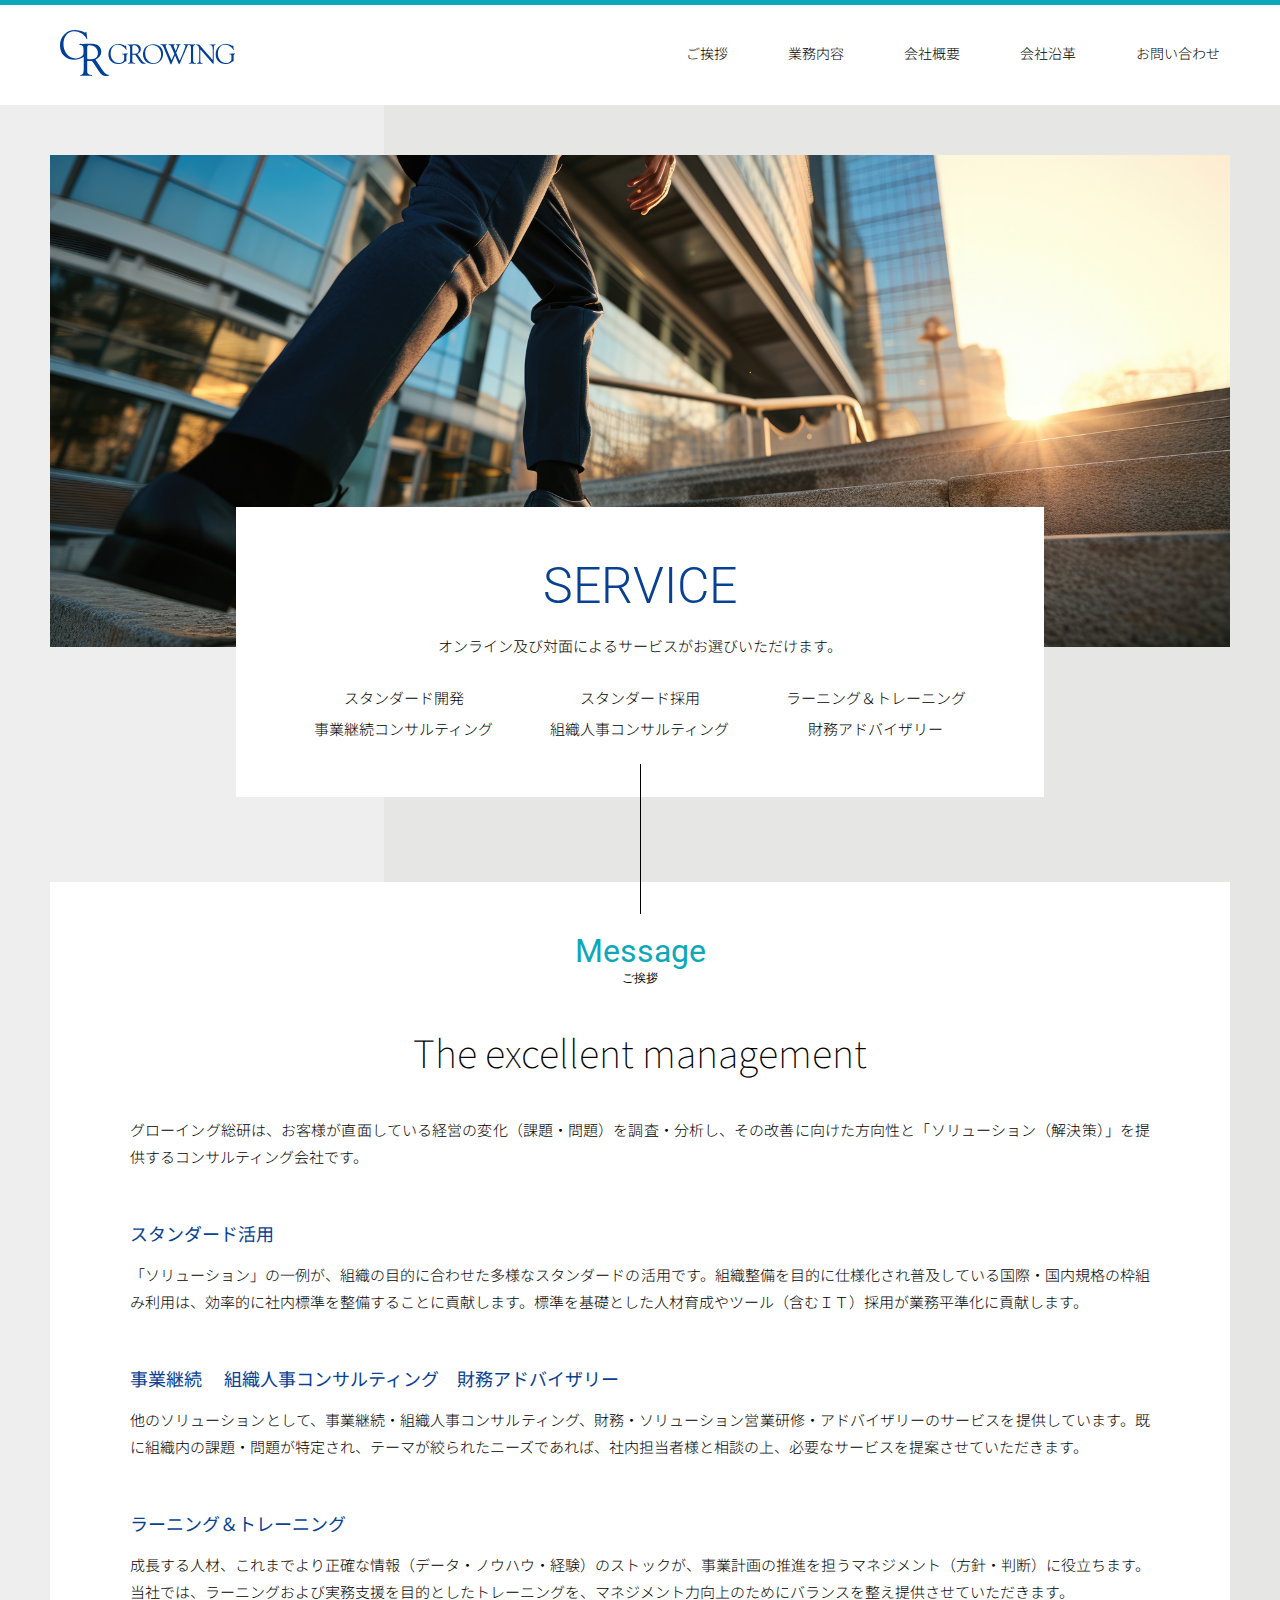
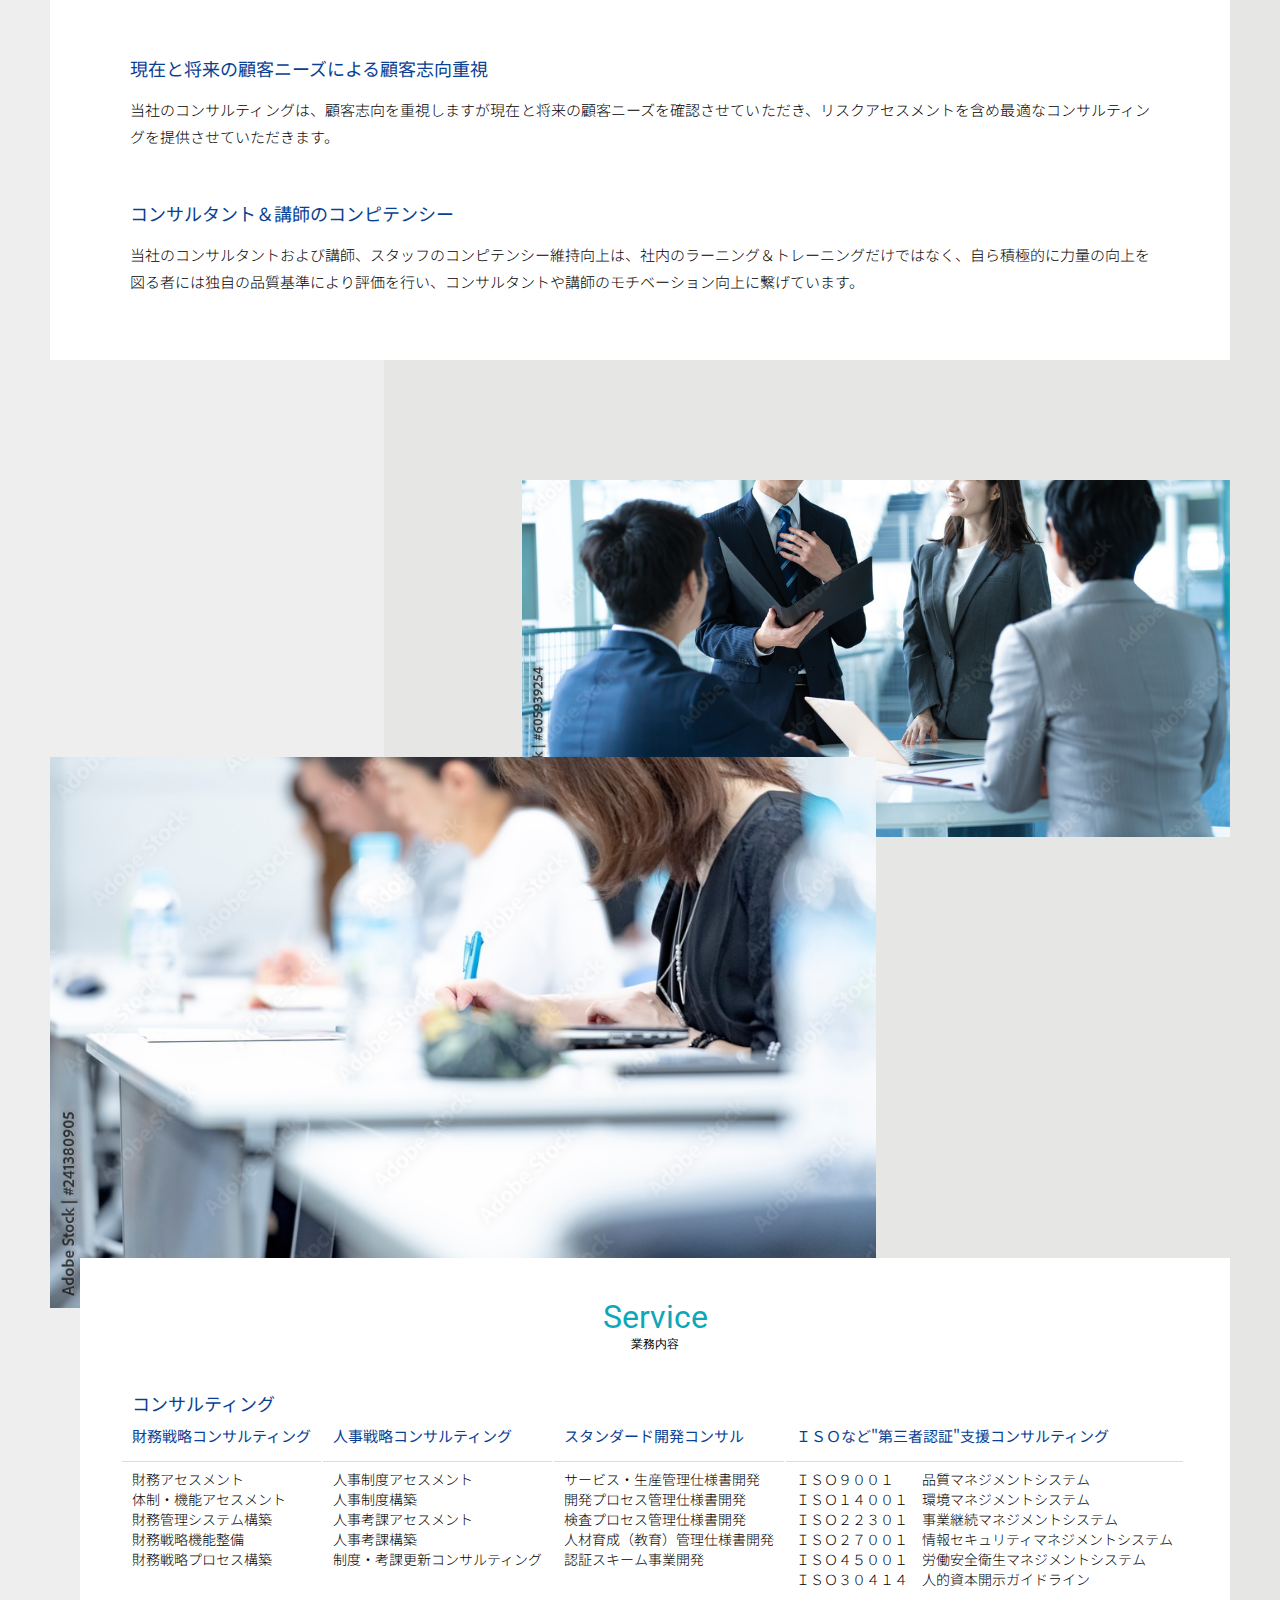
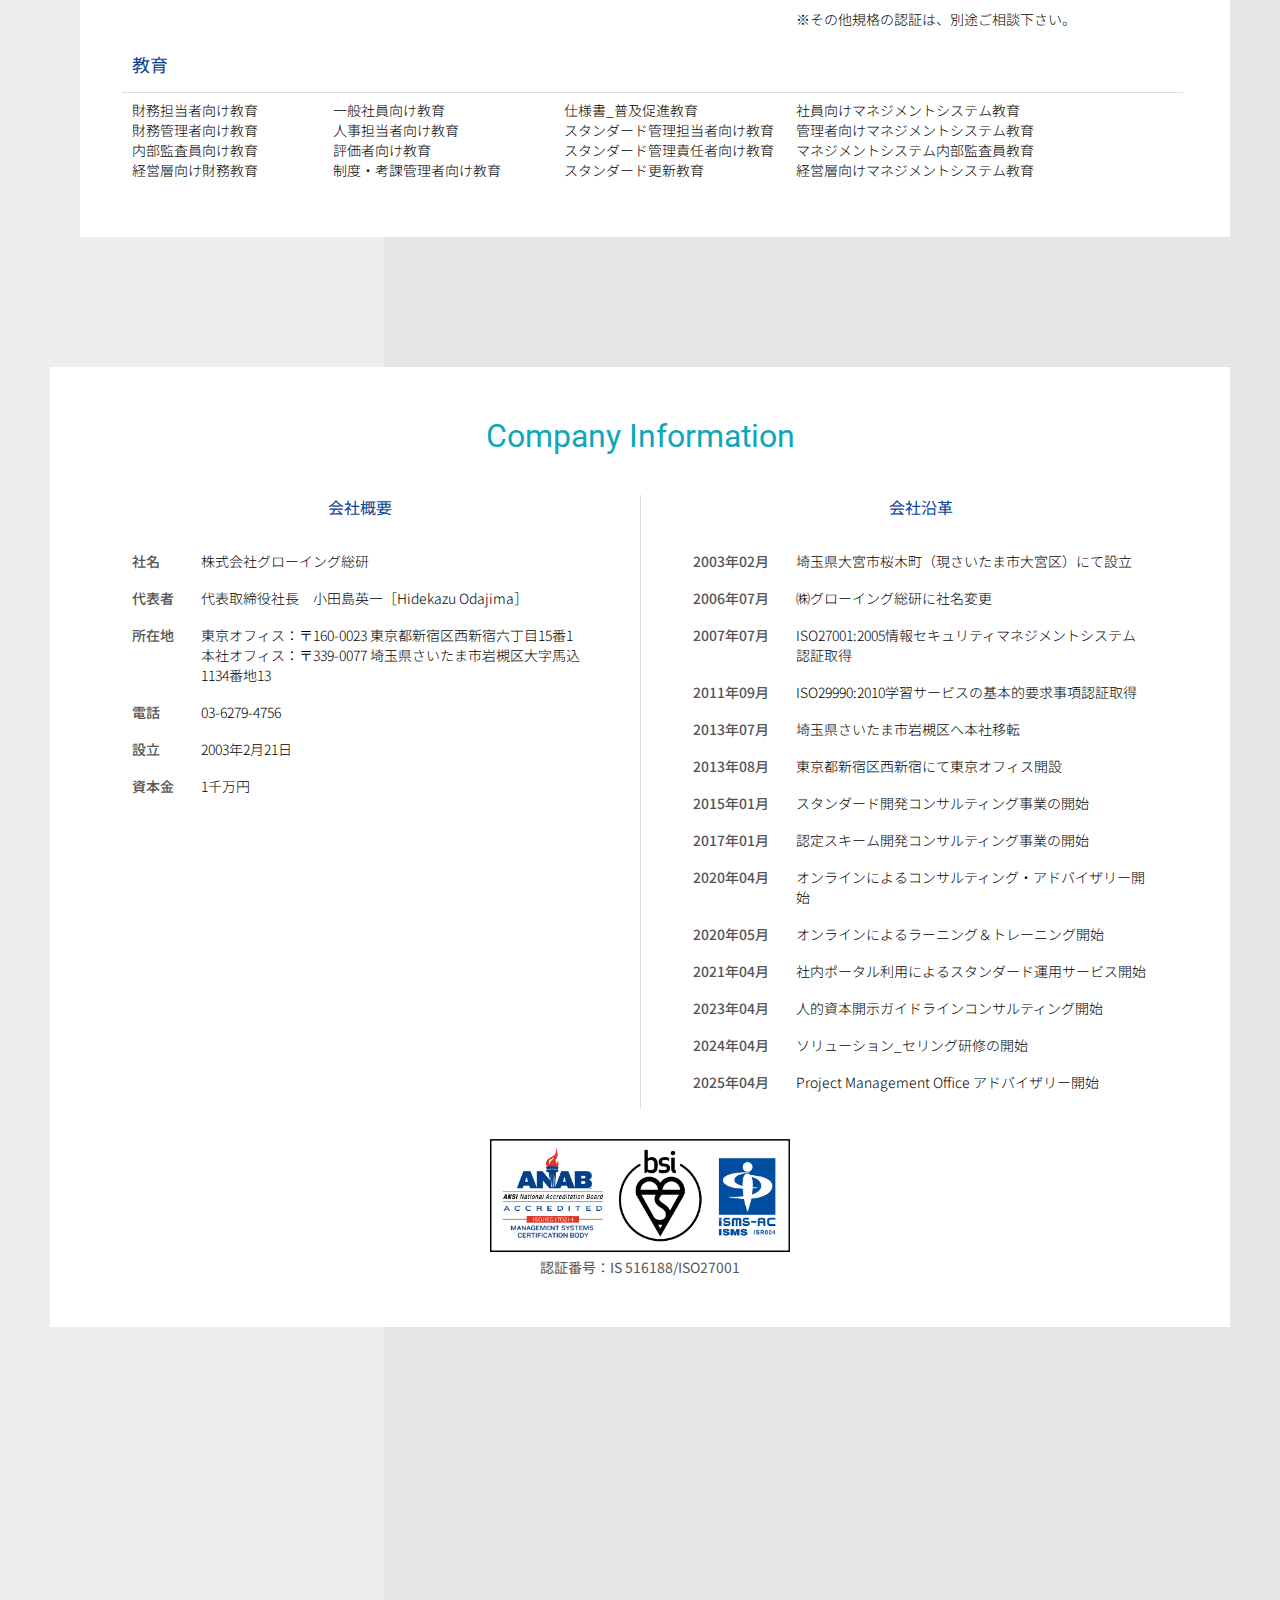
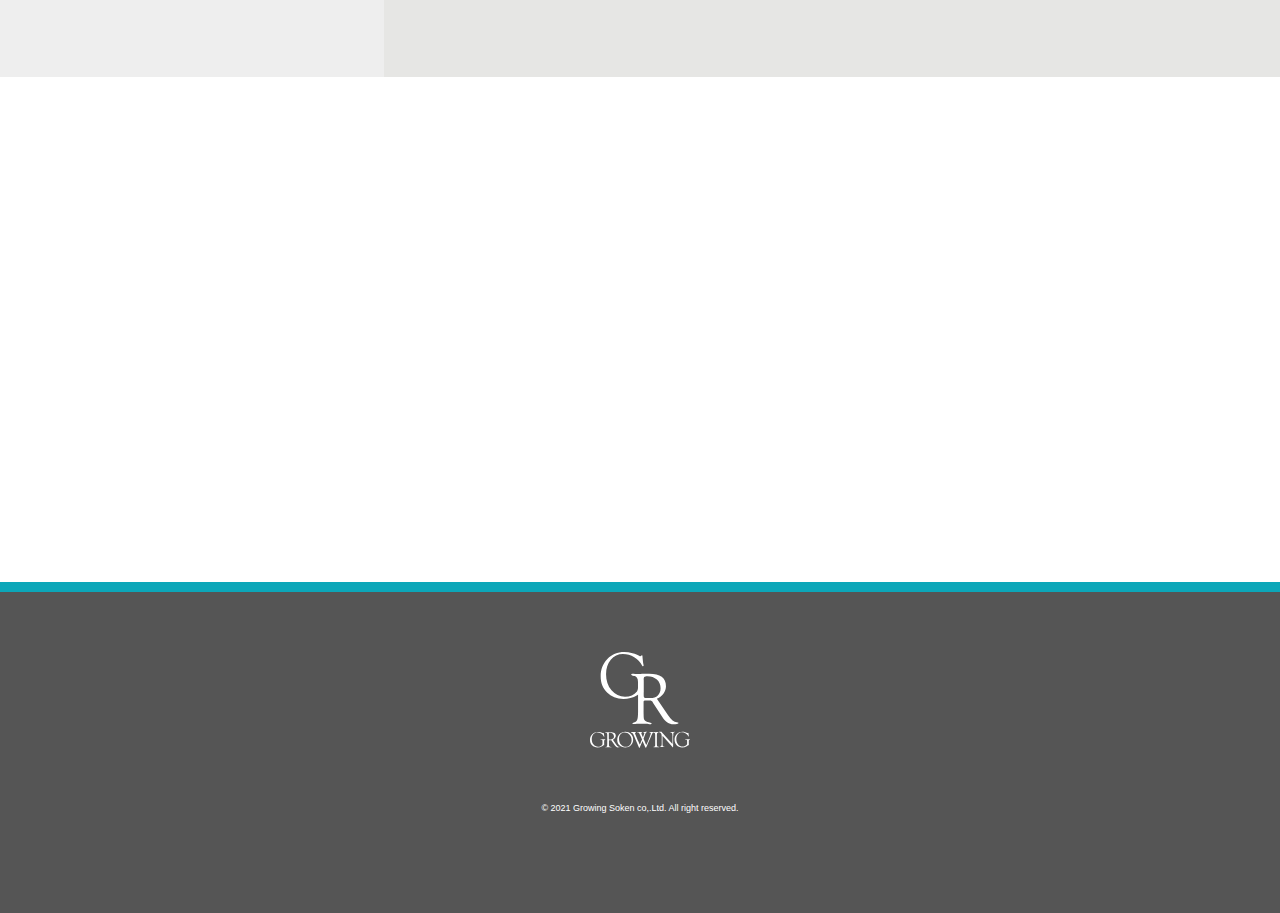
<file: index.html>
<!DOCTYPE html>
<html lang="ja">
<head>
<meta charset="UTF-8">
<meta name="description" content="グローイング総研は、お客様が直面している経営の変化（課題・問題）を調査・分析し、その改善に向けた方向性と「ソリューション（解決策）」を提供するコンサルティング会社です。">
<meta name="keywords" content="グローイング総研,コンサルタント,コンサルティング,ISO,マネジメントシステム">
<meta name="viewport" content="width=device-width, initial-scale=1, minimum-scale=1, maximum-scale=5">
<meta name="msapplication-TileImage" content="./msapplication-TileImage.png">
<meta name="msapplication-TileColor" content="#000">
<title>グローイング総研</title>
<link rel="stylesheet" type="text/css" media="screen" href="./css/screen.css">
<link rel="stylesheet" type="text/css" media="screen and (max-width:660px)" href="./css/screen_sp.css">
<link rel="stylesheet" type="text/css" media="screen and (min-width:661px) and (max-width:1023px)" href="./css/screen_tb.css">
<link rel="stylesheet" type="text/css" media="screen and (min-width:1024px)" href="./css/screen_pc.css">
<link rel="stylesheet" type="text/css" media="print" href="./css/print.css">
<link rel="apple-touch-icon" href="./apple-touch-icon.png">
<link rel="icon" type="image/png" href="./favicon-.png" sizes="16x16">
<link rel="icon" type="image/png" href="./favicon.png" sizes="32x32">
<script type="text/javascript" src="./lib/jquery/jquery-3.6.0.min.js"></script>
<script type="text/javascript" src="./lib/jquery/jquery-migrate-1.4.1.min.js"></script>
</head>
<body>
<header>
	<h1><a href="#"><img src="./img/interface/logo.svg" alt="Growing Soken"></a></h1>
	<nav>
		<ul>
			<li><a href="#message_area">ご挨拶</a></li>
			<li><a href="#business_area">業務内容</a></li>
			<li><a href="#company_area">会社概要</a></li>
			<li><a href="#company_area">会社沿革</a></li>
			<li><a href="./contact/index.html">お問い合わせ</a></li>
		</ul>
	</nav>
	<span id="nav_btn"></span>
</header>
<article id="all_contents">
	<div id="key_area">
		<picture>
			<source srcset="./img/key_bg.jpg" media="(max-width:660px)">
			<img src="./img/key_bg.jpg" alt="Service">
		</picture>
		<div id="key_copy">
			<h2>SERVICE</h2>
			<p>
				オンライン及び対面によるサービスがお選びいただけます。
			</p>
			<ul>
				<li>スタンダード開発</li>
				<li>スタンダード採用</li>
				<li>ラーニング＆トレーニング</li>
				<li>事業継続コンサルティング</li>
				<li>組織人事コンサルティング</li>
				<li>財務アドバイザリー</li>
			</ul>
		</div>
	</div>
	<section id="message_area">
		<div>
			<h2 class="title02">Message<span>ご挨拶</span></h2>
			<p class="catchcopy">
				The excellent management
			</p>
			<p>
				グローイング総研は、お客様が直面している経営の変化（課題・問題）を調査・分析し、その改善に向けた方向性と「ソリューション（解決策）」を提供するコンサルティング会社です。
			</p>
			<h3 class="title03">スタンダード活用</h3>
			<p>
				「ソリューション」の一例が、組織の目的に合わせた多様なスタンダードの活用です。組織整備を目的に仕様化され普及している国際・国内規格の枠組み利用は、効率的に社内標準を整備することに貢献します。標準を基礎とした人材育成やツール（含むＩＴ）採用が業務平準化に貢献します。
			</p>
			<h3 class="title03">事業継続　 組織人事コンサルティング　財務アドバイザリー</h3>
			<p>
				他のソリューションとして、事業継続・組織人事コンサルティング、財務・ソリューション営業研修・アドバイザリーのサービスを提供しています。既に組織内の課題・問題が特定され、テーマが絞られたニーズであれば、社内担当者様と相談の上、必要なサービスを提案させていただきます。
			</p>
			<h3 class="title03">ラーニング＆トレーニング</h3>
			<p>
				成長する人材、これまでより正確な情報（データ・ノウハウ・経験）のストックが、事業計画の推進を担うマネジメント（方針・判断）に役立ちます。当社では、ラーニングおよび実務支援を目的としたトレーニングを、マネジメント力向上のためにバランスを整え提供させていただきます。
			</p>
			<h3 class="title03">現在と将来の顧客ニーズによる顧客志向重視</h3>
			<p>
				当社のコンサルティングは、顧客志向を重視しますが現在と将来の顧客ニーズを確認させていただき、リスクアセスメントを含め最適なコンサルティングを提供させていただきます。
			</p>
			<h3 class="title03">コンサルタント＆講師のコンピテンシー</h3>
			<p>
				当社のコンサルタントおよび講師、スタッフのコンピテンシー維持向上は、社内のラーニング＆トレーニングだけではなく、自ら積極的に力量の向上を図る者には独自の品質基準により評価を行い、コンサルタントや講師のモチベーション向上に繋げています。
			</p>
		</div>
	</section>
	<section id="service_area">
		<img src="./img/service_pic01.jpg" alt="対面会議">
		<img src="./img/service_pic02.jpg" alt="教育">
		<div id="business_area">
			<h2 class="title02">Service<span>業務内容</span></h2>
			<table id="service_contents" class="pc">
				<tr>
					<th><span>コンサルティング</span><br>財務戦略コンサルティング</th>
					<th>人事戦略コンサルティング</th>
					<th>スタンダード開発コンサル</th>
					<th>ＩＳＯなど"第三者認証"支援コンサルティング</th>
				</tr>
				<tr>
					<td>
						財務アセスメント<br>
						体制・機能アセスメント<br>
						財務管理システム構築<br>
						財務戦略機能整備<br>
						財務戦略プロセス構築
					</td>
					<td>
						人事制度アセスメント<br>
						人事制度構築<br>
						人事考課アセスメント<br>
						人事考課構築<br>
						制度・考課更新コンサルティング
					</td>
					<td>
						サービス・生産管理仕様書開発<br>
						開発プロセス管理仕様書開発<br>
						検査プロセス管理仕様書開発<br>
						人材育成（教育）管理仕様書開発<br>
						認証スキーム事業開発
					</td>
					<td>
						ＩＳＯ９００１　　品質マネジメントシステム<br>
						ＩＳＯ１４００１　環境マネジメントシステム<br>
						ＩＳＯ２２３０１　事業継続マネジメントシステム<br>
						ＩＳＯ２７００１　情報セキュリティマネジメントシステム<br>
						ＩＳＯ４５００１　労働安全衛生マネジメントシステム<br>
						ＩＳＯ３０４１４　人的資本開示ガイドライン<br>
						<br>
						※その他規格の認証は、別途ご相談下さい。
					</td>
				</tr>
				<tr>
					<th colspan="4"><span>教育</span></th>
				</tr>
				<tr>
					<td>
						財務担当者向け教育<br>
						財務管理者向け教育<br>
						内部監査員向け教育<br>
						経営層向け財務教育
					</td>
					<td>
						一般社員向け教育<br>
						人事担当者向け教育<br>
						評価者向け教育<br>
						制度・考課管理者向け教育
					</td>
					<td>
						仕様書_普及促進教育<br>
						スタンダード管理担当者向け教育<br>
						スタンダード管理責任者向け教育<br>
						スタンダード更新教育
					</td>
					<td>
						社員向けマネジメントシステム教育<br>
						管理者向けマネジメントシステム教育<br>
						マネジメントシステム内部監査員教育<br>
						経営層向けマネジメントシステム教育
					</td>
				</tr>
			</table>
			<table id="service_contents" class="sp">
				<tr>
					<th><span>コンサルティング</span><br>財務戦略コンサルティング</th>
					<td>
						財務アセスメント<br>
						体制・機能アセスメント<br>
						財務管理システム構築<br>
						財務戦略機能整備<br>
						財務戦略プロセス構築
					</td>
				</tr>
				<tr>
					<th>人事戦略コンサルティング</th>
					<td>
						人事制度アセスメント<br>
						人事制度構築<br>
						人事考課アセスメント<br>
						人事考課構築<br>
						制度・考課更新コンサルティング
					</td>
				</tr>
				<tr>
					<th>スタンダード開発コンサル</th>
					<td>
						サービス・生産管理仕様書開発<br>
						開発プロセス管理仕様書開発<br>
						検査プロセス管理仕様書開発<br>
						人材育成（教育）管理仕様書開発<br>
						認証スキーム事業開発
					</td>
				</tr>
				<tr>
					<th>ＩＳＯなど"第三者認証"支援コンサルティング</th>
					<td>
						ＩＳＯ９００１　　品質マネジメントシステム<br>
						ＩＳＯ１４００１　環境マネジメントシステム<br>
						ＩＳＯ２２３０１　事業継続マネジメントシステム<br>
						ＩＳＯ２７００１　情報セキュリティマネジメントシステム<br>
						ＩＳＯ４５００１　労働安全衛生マネジメントシステム<br>
						ＩＳＯ３０４１４　人的資本開示ガイドライン<br>
						<br>
						※その他規格の認証は、別途ご相談下さい。
					</td>
				</tr>
				<tr>
					<th colspan="4"><span>教育</span></th>
					<td>
						財務担当者向け教育<br>
						財務管理者向け教育<br>
						内部監査員向け教育<br>
						経営層向け財務教育
					</td>
				</tr>
				<tr>
					<td>
						一般社員向け教育<br>
						人事担当者向け教育<br>
						評価者向け教育<br>
						制度・考課管理者向け教育
					</td>
				</tr>
				<tr>
					<td>
						仕様書_普及促進教育<br>
						スタンダード管理担当者向け教育<br>
						スタンダード管理責任者向け教育<br>
						スタンダード更新教育
					</td>
				</tr>
				<tr>
					<td>
						社員向けマネジメントシステム教育<br>
						管理者向けマネジメントシステム教育<br>
						マネジメントシステム内部監査員教育<br>
						経営層向けマネジメントシステム教育
					</td>
				</tr>
			</table>
		</div>
	</section>
	<section id="company_area">
		<div>
			<h2 class="title02">Company Information</h2>
			<section>
				<h3 class="title03">会社概要</h3>
				<table class="normal_table">
					<tr><th>社名</th><td>株式会社グローイング総研</td></tr>
					<tr><th>代表者</th><td>代表取締役社長　小田島英一［Hidekazu Odajima］</td></tr>
					<tr><th>所在地</th><td>東京オフィス：〒160-0023 東京都新宿区西新宿六丁目15番1<br>本社オフィス：〒339-0077 埼玉県さいたま市岩槻区大字馬込1134番地13</td></tr>
					<tr><th>電話</th><td>03-6279-4756</td></tr>
					<tr><th>設立</th><td>2003年2月21日</td></tr>
					<tr><th>資本金</th><td>1千万円</td></tr>
				</table>
			</section>
			<section>
				<h3 class="title03">会社沿革</h3>
				<table class="normal_table">
					<tr><th>2003年02月</th><td>埼玉県大宮市桜木町（現さいたま市大宮区）にて設立</td></tr>
					<tr><th>2006年07月</th><td>㈱グローイング総研に社名変更</td></tr>
					<tr><th>2007年07月</th><td>ISO27001:2005情報セキュリティマネジメントシステム認証取得</td></tr>
					<tr><th>2011年09月</th><td>ISO29990:2010学習サービスの基本的要求事項認証取得</td></tr>
					<tr><th>2013年07月</th><td>埼玉県さいたま市岩槻区へ本社移転</td></tr>
					<tr><th>2013年08月</th><td>東京都新宿区西新宿にて東京オフィス開設</td></tr>
					<tr><th>2015年01月</th><td>スタンダード開発コンサルティング事業の開始</td></tr>
					<tr><th>2017年01月</th><td>認定スキーム開発コンサルティング事業の開始</td></tr>
					<tr><th>2020年04月</th><td>オンラインによるコンサルティング・アドバイザリー開始</td></tr>
					<tr><th>2020年05月</th><td>オンラインによるラーニング＆トレーニング開始</td></tr>
					<tr><th>2021年04月</th><td>社内ポータル利用によるスタンダード運用サービス開始</td></tr>
					<tr><th>2023年04月</th><td>人的資本開示ガイドラインコンサルティング開始</td></tr>
					<tr><th>2024年04月</th><td>ソリューション_セリング研修の開始</td></tr>
					<tr><th>2025年04月</th><td>Project Management Office アドバイザリー開始
					</td></tr>
				</table>
			</section>
			<figure>
				<img src="./img/iso_pic01.jpg" alt="ISO認証取得">
				<figcaption>認証番号：IS 516188/ISO27001</figcaption>
			</figure>
		</div>
	</section>
</article>
<div id="map_area">
	<div><iframe src="https://www.google.com/maps/embed?pb=!1m18!1m12!1m3!1d8700.863927464392!2d139.68300270334902!3d35.69248029370237!2m3!1f0!2f0!3f0!3m2!1i1024!2i768!4f13.1!3m3!1m2!1s0x6018f2d577cbf919%3A0x4eca7a36f3ef60d6!2z44CSMTYwLTAwMjMg5p2x5Lqs6YO95paw5a6_5Yy66KW_5paw5a6_77yW5LiB55uu77yR77yV4oiS77yR!5e0!3m2!1sja!2sjp!4v1625656086121!5m2!1sja!2sjp" style="border:0;" allowfullscreen="" loading="lazy"></iframe></div>
	<!-- a href="https://goo.gl/maps/Ti44J4nXUQ3vank87" target="_blank">Googleマップを見る</a -->
</div>
<footer>
	<img src="./img/interface/footer_logo.svg" alt="GROWING">
	<small>&copy; 2021 Growing Soken co,.Ltd. All right reserved.</small>
</footer>

<script type="text/javascript">
$(document).ready(function(){
	$("#nav_btn").click(function () {
		$("body>header>nav").slideToggle(150);
	});
	var mql = window.matchMedia('screen and (max-width:660px)');
	function checkBreakPoint(mql) {
		if (mql.matches) {
			$('body>header>nav').css({'display':'none'});
		} else {
			$('body>header>nav').css({'display':'block'});
		}
	}
});
</script>
</body>
</html>
</file>
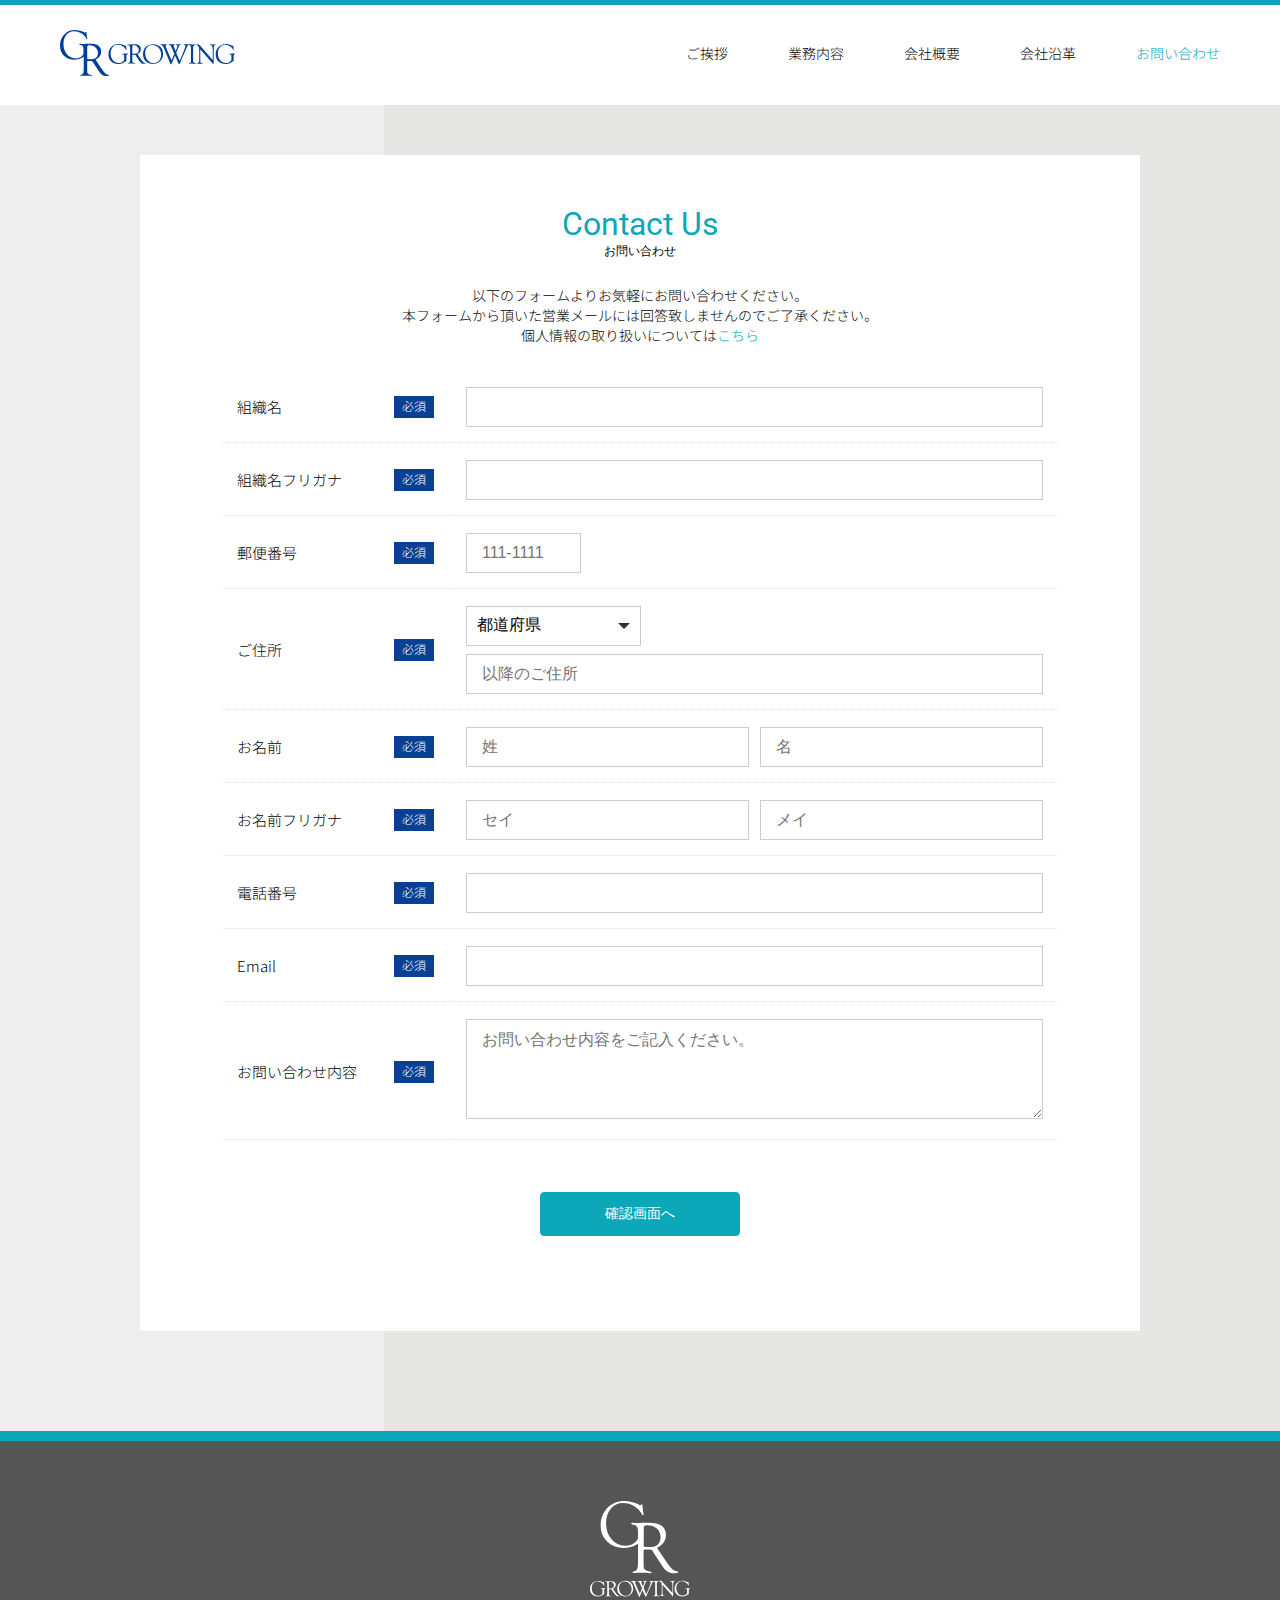
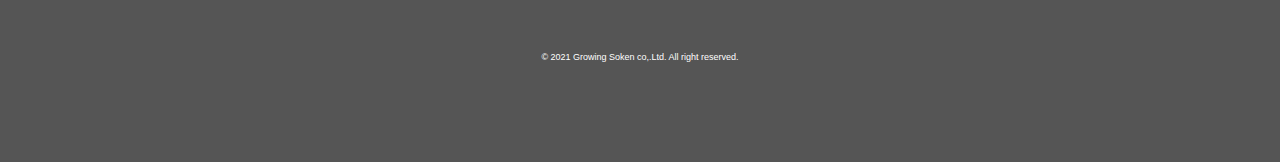
<file: contact/index.html>
<!DOCTYPE html>
<html lang="ja">
<head>
<meta charset="UTF-8">
<meta name="description" content="グローイング総研は、お客様が直面している経営の変化（課題・問題）を調査・分析し、その改善に向けた方向性と「ソリューション（解決策）」を提供するコンサルティング会社です。">
<meta name="keywords" content="グローイング総研,コンサルタント,コンサルティング,ISO,マネジメントシステム">
<meta name="viewport" content="width=device-width, initial-scale=1, minimum-scale=1, maximum-scale=5">
<meta name="msapplication-TileImage" content="../msapplication-TileImage.png">
<meta name="msapplication-TileColor" content="#000">
<title>お問い合わせ | グローイング総研</title>
<link rel="stylesheet" type="text/css" media="screen" href="../css/screen.css">
<link rel="stylesheet" type="text/css" media="screen and (max-width:660px)" href="../css/screen_sp.css">
<link rel="stylesheet" type="text/css" media="screen and (min-width:661px) and (max-width:1023px)" href="../css/screen_tb.css">
<link rel="stylesheet" type="text/css" media="screen and (min-width:1024px)" href="../css/screen_pc.css">
<link rel="stylesheet" type="text/css" media="print" href="../css/print.css">
<link rel="apple-touch-icon" href="../apple-touch-icon.png">
<link rel="icon" type="image/png" href="../favicon-.png" sizes="16x16">
<link rel="icon" type="image/png" href="../favicon.png" sizes="32x32">
<script type="text/javascript" src="../lib/jquery/jquery-3.6.0.min.js"></script>
<script type="text/javascript" src="../lib/jquery/jquery-migrate-1.4.1.min.js"></script>
<script type="text/javascript" src="../lib/jquery.validate.min.js"></script>
<style>
	label.error{
		color:#d80000;
		display:block;
	}
</style>
<script>
	$(document).ready(function(){
		$("#contact_form").validate( {
			rules: {
				company: {
					required: true
				},
				company_kana: {
					required: true,
					katakana: true
				},
				postcode: {
					required: true,
					postnum: true
				},
				pref: {
					required: true
				},
				address: {
					required: true
				},
				last_name: {
					required: true
				},
				first_name: {
					required: true
				},
				last_name_kana: {
					required: true,
					katakana: true
				},
				first_name_kana: {
					required: true,
					katakana: true
				},
				tel: {
					required: true,
					telnum: true
				},
				email: {
					required: true,
					mailaddress: true
				},
				body: {
					required: true
				},
			},
			messages: {
				company: {
					required: "組織名を入力してください"
				},
				company_kana: {
					required: "組織名フリガナを入力してください",
					katakana: "組織名フリガナは全角カタカナで入力してください"
				},
				postcode: {
					required: "郵便番号を入力してください",
					postnum: "郵便番号は半角で郵便番号形式で入力してください"
				},
				pref: {
					required: "都道府県を選択してください"
				},
				address: {
					required: "住所を入力してください"
				},
				last_name: {
					required: "姓を入力してください"
				},
				first_name: {
					required: "名を入力してください"
				},
				last_name_kana: {
					required: "姓フリガナを入力してください",
					katakana: "姓フリガナは全角カタカナで入力してください"
				},
				first_name_kana: {
					required: "名フリガナを入力してください",
					katakana: "名フリガナは全角カタカナで入力してください"
				},
				tel: {
					required: "電話番号を入力してください",
					telnum: "電話番号を半角数字、正しい形式で入力してください"
				},
				email: {
					required: "メールアドレスを入力してください",
					mailaddress: "メールアドレスを半角英数字、正しい形式で入力してください"
				},
				body: {
					required: "お問い合わせ内容を入力してください"
				},
			},
			errorPlacement: function(error, element) {
				switch(element.attr('name')) {
					case "pref":
					case "address":
						error.insertAfter("#address_area");
						break;
					case "last_name":
					case "first_name":
						error.insertAfter("#full_name");
						break;
					case "last_name_kana":
					case "first_name_kana":
						error.insertAfter("#full_name_kana");
						break;
					default:
						error.insertAfter(element);
						break;
				}
			}
		} );
	});
</script>
</head>
<body>
<header>
	<a href="../index.html"><img src="../img/interface/logo.svg" alt="Growing Soken"></a>
	<nav>
		<ul>
			<li><a href="../index.html#message_area">ご挨拶</a></li>
			<li><a href="../index.html#business_area">業務内容</a></li>
			<li><a href="../index.html#company_area">会社概要</a></li>
			<li><a href="../index.html#company_area">会社沿革</a></li>
			<li><span>お問い合わせ</span></li>
		</ul>
	</nav>
	<span id="nav_btn"></span>
</header>
<article id="all_contents">
	<section id="form_area">
		<div>
			<h2 class="title02">Contact Us<span>お問い合わせ</span></h2>
			<p>
				以下のフォームよりお気軽にお問い合わせください。<br>
				本フォームから頂いた営業メールには回答致しませんのでご了承ください。<br>
				個人情報の取り扱いについては<a href="../privacy/index.html">こちら</a>
			</p>
			<form action="./confirm.php" method="POST" id="contact_form" novalidete="novalidete">
				<table id="form_table">
					<tbody>
						<tr>
							<th>組織名<span>必須</span></th>
							<td><input type="text" name="company" id="company" placeholder="" value=""></td>
						</tr>
						<tr>
							<th>組織名フリガナ<span>必須</span></th>
							<td><input type="text" name="company_kana" id="company_kana" placeholder="" value=""></td>
						</tr>
						<tr>
							<th>郵便番号<span>必須</span></th>
							<td><input class="mini" type="text" name="postcode" id="postcode" placeholder="111-1111" value=""></td>
						</tr>
						<tr>
							<th>ご住所<span>必須</span></th>
							<td>
								<div class="form-select">
									<select name="pref" id="pref">
										<option value="">都道府県</option>
										<option value="北海道">北海道</option>
										<option value="青森県">青森県</option>
										<option value="岩手県">岩手県</option>
										<option value="宮城県">宮城県</option>
										<option value="秋田県">秋田県</option>
										<option value="山形県">山形県</option>
										<option value="福島県">福島県</option>
										<option value="茨城県">茨城県</option>
										<option value="栃木県">栃木県</option>
										<option value="群馬県">群馬県</option>
										<option value="埼玉県">埼玉県</option>
										<option value="千葉県">千葉県</option>
										<option value="東京都">東京都</option>
										<option value="神奈川県">神奈川県</option>
										<option value="新潟県">新潟県</option>
										<option value="富山県">富山県</option>
										<option value="石川県">石川県</option>
										<option value="福井県">福井県</option>
										<option value="山梨県">山梨県</option>
										<option value="長野県">長野県</option>
										<option value="岐阜県">岐阜県</option>
										<option value="静岡県">静岡県</option>
										<option value="愛知県">愛知県</option>
										<option value="三重県">三重県</option>
										<option value="滋賀県">滋賀県</option>
										<option value="京都府">京都府</option>
										<option value="大阪府">大阪府</option>
										<option value="兵庫県">兵庫県</option>
										<option value="奈良県">奈良県</option>
										<option value="和歌山県">和歌山県</option>
										<option value="鳥取県">鳥取県</option>
										<option value="島根県">島根県</option>
										<option value="岡山県">岡山県</option>
										<option value="広島県">広島県</option>
										<option value="山口県">山口県</option>
										<option value="徳島県">徳島県</option>
										<option value="香川県">香川県</option>
										<option value="愛媛県">愛媛県</option>
										<option value="高知県">高知県</option>
										<option value="福岡県">福岡県</option>
										<option value="佐賀県">佐賀県</option>
										<option value="長崎県">長崎県</option>
										<option value="熊本県">熊本県</option>
										<option value="大分県">大分県</option>
										<option value="宮崎県">宮崎県</option>
										<option value="鹿児島県">鹿児島県</option>
										<option value="沖縄県">沖縄県</option>
									</select>
								</div>
								<input type="text" name="address" id="address" placeholder="以降のご住所" value="">
								<span id="address_area"></span>
							</td>
						</tr>
						<tr>
							<th>お名前<span>必須</span></th>
							<td>
								<input class="small" type="text" name="last_name" id="last_name" placeholder="姓" value=""><input class="small" type="text" name="first_name" id="first_name" placeholder="名" value="">
								<span id="full_name"></span>
							</td>
						</tr>
						<tr>
							<th>お名前フリガナ<span>必須</span></th>
							<td>
								<input class="small" type="text" name="last_name_kana" id="last_name_kana" placeholder="セイ" value=""><input class="small" type="text" name="first_name_kana" id="first_name_kana" placeholder="メイ" value="">
								<span id="full_name_kana"></span>
							</td>
						</tr>
						<tr>
							<th>電話番号<span>必須</span></th>
							<td><input type="text" name="tel" id="tel" placeholder="" value=""></td>
						</tr>
						<tr>
							<th>Email<span>必須</span></th>
							<td><input type="text" name="email" id="email" placeholder="" value=""></td>
						</tr>
						<tr>
							<th>お問い合わせ内容<span>必須</span></th>
							<td><textarea name="body" id="body" rows="3" placeholder="お問い合わせ内容をご記入ください。"></textarea></td>
						</tr>
					</tbody>
				</table>
				<div id="btn_area">
					<button type="submit" name="submitConfirm" value="confirm">確認画面へ</button>
				</div>
			</form>
		</div>
	</section>
</article>
<footer>
	<img src="../img/interface/footer_logo.svg" alt="GROWING">
	<small>&copy; 2021 Growing Soken co,.Ltd. All right reserved.</small>
</footer>

<script type="text/javascript">
$(document).ready(function(){
	$("#nav_btn").click(function () {
		$("body>header>nav").slideToggle(150);
	});
	var mql = window.matchMedia('screen and (max-width:660px)');
	function checkBreakPoint(mql) {
		if (mql.matches) {
			$('body>header>nav').css({'display':'none'});
		} else {
			$('body>header>nav').css({'display':'block'});
		}
	}
});
</script>
</body>
</html>
</file>
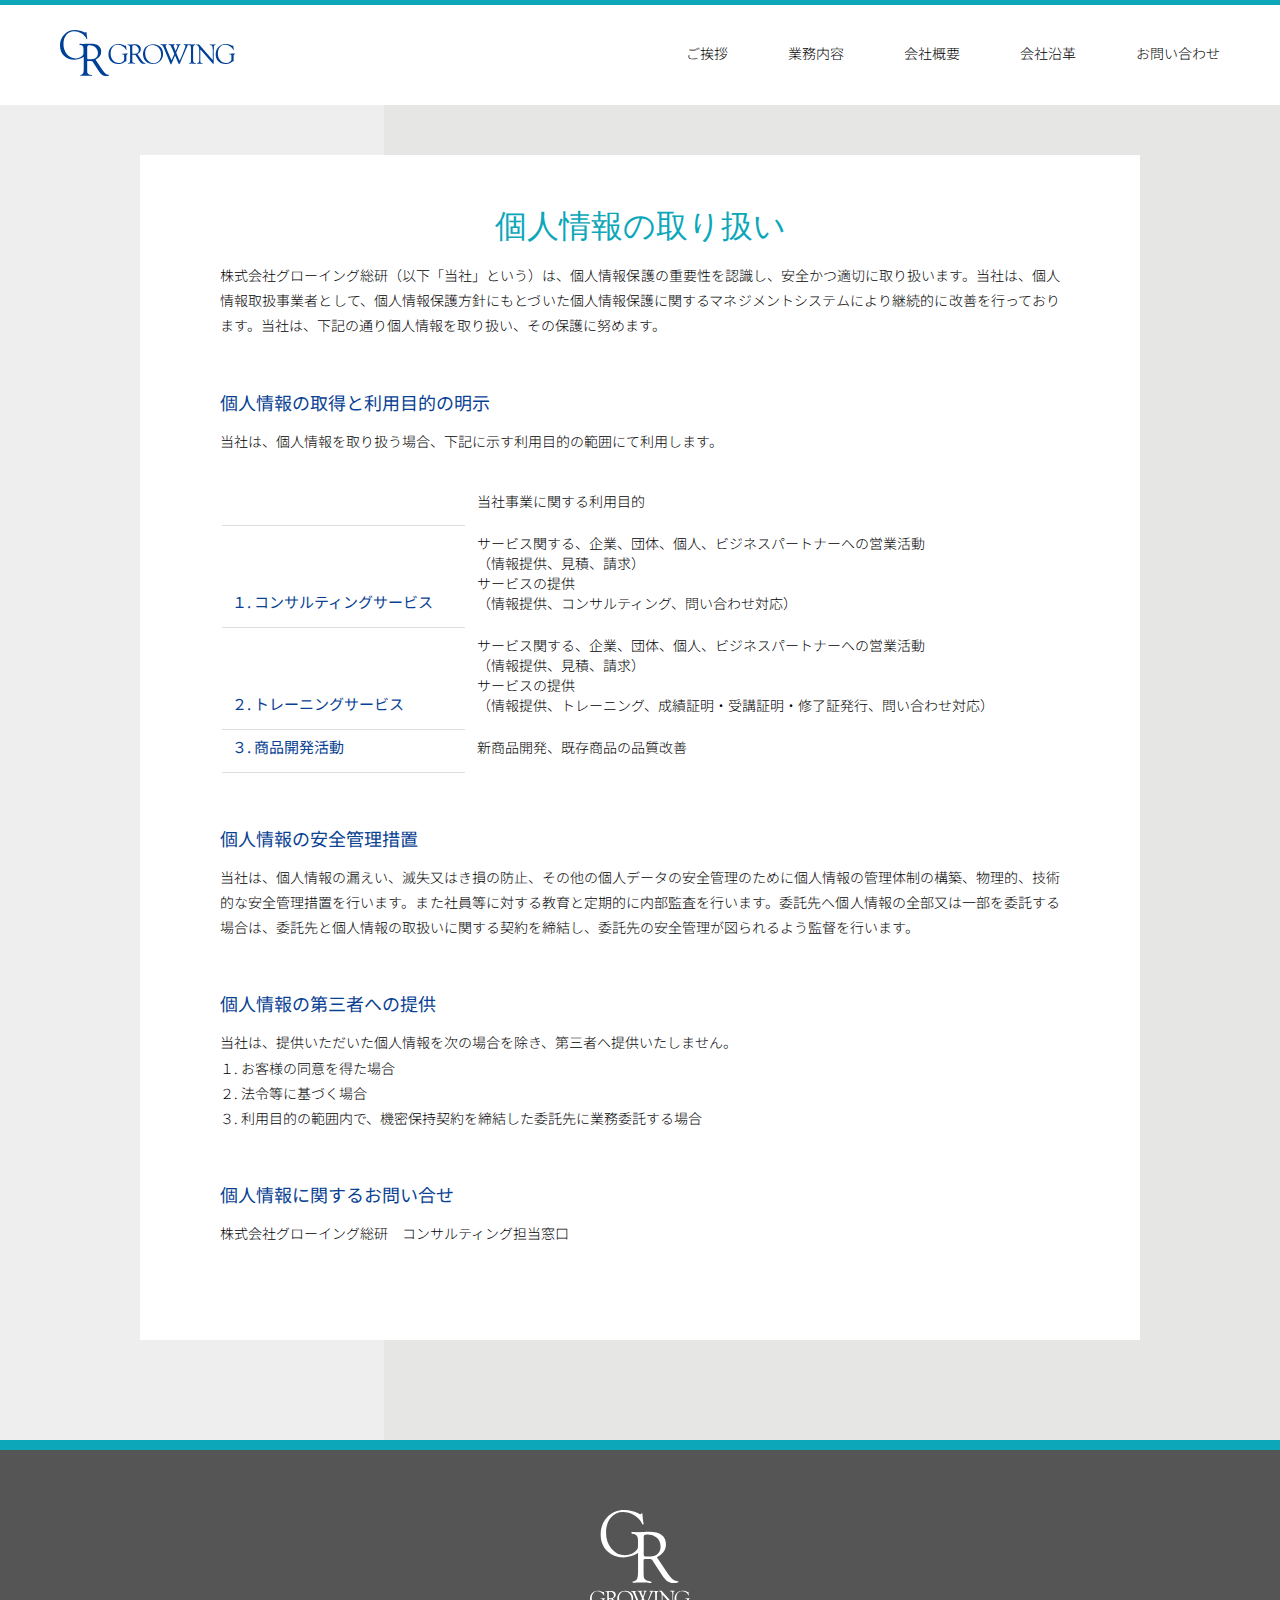
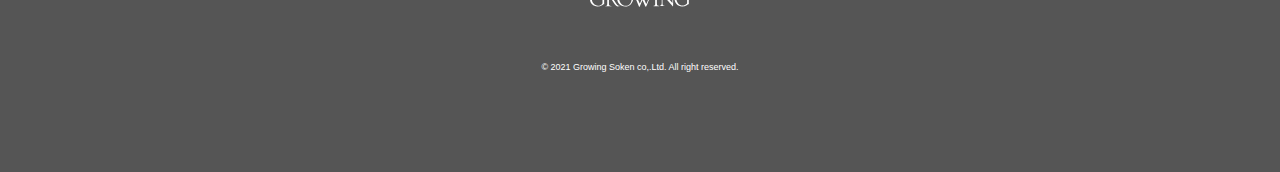
<file: privacy/index.html>
<!DOCTYPE html>
<html lang="ja">
<head>
<meta charset="UTF-8">
<meta name="description" content="グローイング総研は、お客様が直面している経営の変化（課題・問題）を調査・分析し、その改善に向けた方向性と「ソリューション（解決策）」を提供するコンサルティング会社です。">
<meta name="keywords" content="グローイング総研,コンサルタント,コンサルティング,ISO,マネジメントシステム">
<meta name="viewport" content="width=device-width, initial-scale=1, minimum-scale=1, maximum-scale=5">
<meta name="msapplication-TileImage" content="../msapplication-TileImage.png">
<meta name="msapplication-TileColor" content="#000">
<title>個人情報の取扱い | グローイング総研</title>
<link rel="stylesheet" type="text/css" media="screen" href="../css/screen.css">
<link rel="stylesheet" type="text/css" media="screen and (max-width:660px)" href="../css/screen_sp.css">
<link rel="stylesheet" type="text/css" media="screen and (min-width:661px) and (max-width:1023px)" href="../css/screen_tb.css">
<link rel="stylesheet" type="text/css" media="screen and (min-width:1024px)" href="../css/screen_pc.css">
<link rel="stylesheet" type="text/css" media="print" href="../css/print.css">
<link rel="apple-touch-icon" href="../apple-touch-icon.png">
<link rel="icon" type="image/png" href="../favicon-.png" sizes="16x16">
<link rel="icon" type="image/png" href="../favicon.png" sizes="32x32">
<script type="text/javascript" src="../lib/jquery/jquery-3.6.0.min.js"></script>
<script type="text/javascript" src="../lib/jquery/jquery-migrate-1.4.1.min.js"></script>
<script type="text/javascript" src="../lib/jquery.validate.min.js"></script>
</head>
<body>
<header>
	<a href="../index.html"><img src="../img/interface/logo.svg" alt="Growing Soken"></a>
	<nav>
		<ul>
			<li><a href="../index.html#message_area">ご挨拶</a></li>
			<li><a href="../index.html#business_area">業務内容</a></li>
			<li><a href="../index.html#company_area">会社概要</a></li>
			<li><a href="../index.html#company_area">会社沿革</a></li>
			<li><a href="../contact/index.html">お問い合わせ</a></li>
		</ul>
	</nav>
	<span id="nav_btn"></span>
</header>
<article id="all_contents">
	<section id="privacy_area">
		<div>
			<h2 class="title02">個人情報の取り扱い</h2>
			<p>
				株式会社グローイング総研（以下「当社」という）は、個人情報保護の重要性を認識し、安全かつ適切に取り扱います。当社は、個人情報取扱事業者として、個人情報保護方針にもとづいた個人情報保護に関するマネジメントシステムにより継続的に改善を行っております。当社は、下記の通り個人情報を取り扱い、その保護に努めます。
			</p>
			<h3 class="title03">個人情報の取得と利用目的の明示</h3>
			<p>
				当社は、個人情報を取り扱う場合、下記に示す利用目的の範囲にて利用します。
			</p>
			<table id="service_contents">
				<tbody>
					<tr>
						<th></th>
						<td>当社事業に関する利用目的</td>
					</tr>
					<tr>
						<th>１.	コンサルティングサービス</th>
						<td>
							サービス関する、企業、団体、個人、ビジネスパートナーへの営業活動<br>
							（情報提供、見積、請求）<br>
							サービスの提供<br>
							（情報提供、コンサルティング、問い合わせ対応）
						</td>
					</tr>
					<tr>
						<th>２.	トレーニングサービス</th>
						<td>
							サービス関する、企業、団体、個人、ビジネスパートナーへの営業活動<br>
							（情報提供、見積、請求）<br>
							サービスの提供<br>
							（情報提供、トレーニング、成績証明・受講証明・修了証発行、問い合わせ対応）
						</td>
					</tr>
					<tr>
						<th>３.	商品開発活動</th>
						<td>新商品開発、既存商品の品質改善</td>
					</tr>
				</tbody>
			</table>
			<h3 class="title03">個人情報の安全管理措置</h3>
			<p>
				当社は、個人情報の漏えい、滅失又はき損の防止、その他の個人データの安全管理のために個人情報の管理体制の構築、物理的、技術的な安全管理措置を行います。また社員等に対する教育と定期的に内部監査を行います。委託先へ個人情報の全部又は一部を委託する場合は、委託先と個人情報の取扱いに関する契約を締結し、委託先の安全管理が図られるよう監督を行います。
			</p>
			<h3 class="title03">個人情報の第三者への提供</h3>
			<p>
				当社は、提供いただいた個人情報を次の場合を除き、第三者へ提供いたしません。<br>
				１.	お客様の同意を得た場合<br>
				２.	法令等に基づく場合<br>
				３.	利用目的の範囲内で、機密保持契約を締結した委託先に業務委託する場合
			</p>
			<h3 class="title03">個人情報に関するお問い合せ</h3>
			<p>
				株式会社グローイング総研　コンサルティング担当窓口
			</p>
		</div>
	</section>
</article>
<footer>
	<img src="../img/interface/footer_logo.svg" alt="GROWING">
	<small>&copy; 2021 Growing Soken co,.Ltd. All right reserved.</small>
</footer>

<script type="text/javascript">
$(document).ready(function(){
	$("#nav_btn").click(function () {
		$("body>header>nav").slideToggle(150);
	});
	var mql = window.matchMedia('screen and (max-width:660px)');
	function checkBreakPoint(mql) {
		if (mql.matches) {
			$('body>header>nav').css({'display':'none'});
		} else {
			$('body>header>nav').css({'display':'block'});
		}
	}
});
</script>
</body>
</html>
</file>
<file: css/screen.css>
@charset "UTF-8";
@import url('https://fonts.googleapis.com/css2?family=Noto+Sans+JP:wght@100;300;400;500;700&family=Roboto:wght@100;300;400;500&display=swap');

/* FONTS
font-family: 'Noto Sans JP', sans-serif;
font-family: 'Roboto', sans-serif;
 */

/* MATERIALS */

a:link{
	text-decoration:none;
	color:#0ca7b9;
}
a:visited{
	text-decoration:none;
	color:#0ca7b9;
}
a:hover{
	text-decoration:none;
	color:#0ec4d9;
}
a:active{
	text-decoration:none;
	color:#0ec4d9;
}

/* INTERFACE */

body{
	-webkit-text-size-adjust:100%;
	margin:0;
	padding:0;
	background-color:#fff;
	color:#000;
	font-family:'Noto Sans JP','ヒラギノ角ゴ Pro W3','Hiragino Kaku Gothic Pro','メイリオ',Meiryo,'ＭＳ Ｐゴシック',sans-serif;
	border-top:5px solid #0ca7b9;
}

h2.title02{
	margin:0;
	text-align:center;
	font-family:'Roboto', sans-serif;
	font-size:32px;
	font-weight:400;
	color:#0ca7b9;
}

h2.title02 span{
	display:block;
	font-size:12px;
	color:#000;
}

h3.title03{
	margin:50px 0 0;
	font-size:18px;
	font-weight:400;
	color:#084193;
}

table.normal_table th{
	padding:0 25px 15px 0;
	text-align:left;
	vertical-align:top;
	font-size:14px;
	font-weight:500;
	color:#555;
	white-space:nowrap;
}

table.normal_table td{
	padding:0 0 15px 0;
	font-size:14px;
	font-weight:300;
}

#map_area a{
	font-size:15px;
}

/* form */

/* reset */

button,
option,
select,
textarea,
input[type="button"],
input[type="submit"],
input[type="number"],
input[type="email"],
input[type="tel"],
input[type="text"],
input[type="select"],
input[type="option"],
input[type="checkbox"] {
    -webkit-appearance: none;
    -moz-appearance: none;
    -ms-appearance: none;
    appearance: none;
    -webkit-border-radius: 0;
    -moz-border-radius: 0;
    -ms-border-radius: 0;
    border-radius: 0;
    border: none;
    outline: 0;
    margin: 0;
    background: #fff;
}

/* デフォルトのradio、checkboxは非表示 */

input[type=radio],
input[type=checkbox] {
    display: none;
}

/* for firefox */

select {
    text-indent: 0.01px;
    text-overflow: '';
}

/* for ie10 ie11 ie系のプルダウンの矢印を消す ie9は非対応 */

select::-ms-expand {
    display: none;
}

textarea,
input[type="number"],
input[type="text"] {
	width: 100%;
	box-sizing:border-box;
    padding: 10px 15px;
    font-size: 15px;
    font-size: 1.0rem;
    border: 1px solid #ccc;
}

textarea {
    height: 100px; /* お好みの高さに */
}

/* フォーカス時の色変更 */

textarea:focus,
input[type="tel"]:focus,
input[type="email"]:focus,
input[type="text"]:focus {
    border: 1px solid #333;
}

.form-select {
    display: block;
    position: relative;
    width: 30%;
	height: 38px;
	margin:0 0 8px;
    font-size: 15px;
    font-size: 1.0rem;
    border: 1px solid #ccc;
    overflow: hidden;
}

.form-select:after {
    position: absolute;
    display: block;
    content: '';
    width: 0;
    height: 0;
    /* ここで下向き矢印指定　今回はCSSで */
    border-top: 6px solid transparent;
    border-left: 6px solid transparent;
    border-bottom: 6px solid transparent;
    border-right: 6px solid transparent;
    border-top: 6px solid #333;
    top: 50%;
    right: 10px;
    margin-top: -3px;
    pointer-events: none;/* クリック出来るよう */
}

.form-select select {
    width: 100%;
    height: 35px;
    font-size: 15px;
    font-size: 1.0rem;
    padding: 0 10px;
    border: none;
    position: relative;
}

/* ie9対策 */

.form-select select:not(:target) {
    width: 120% \9;
}

button {
    -webkit-border-radius: 4px;
    -moz-border-radius: 4px;
    -ms-border-radius: 4px;
    border-radius: 4px;
    width: 200px;
    height: 44px;
	display: inline-block;
	margin:0 0 15px;
    position: relative;
    background: #0ca7b9;
    color: #fff;
	text-align: center;
	font-size:14px;
    border: 1px solid #0ca7b9;
    cursor: pointer;
}

button.btn_fix{
    background: #888;
    border: 1px solid #888;
}

@media print,screen and (min-width: 1024px) {
    button {
        -webkit-transition: all 0.2s cubic-bezier(0.55, 0.085, 0.68, 0.53);
        -moz-transition: all 0.2s cubic-bezier(0.55, 0.085, 0.68, 0.53);
        -ms-transition: all 0.2s cubic-bezier(0.55, 0.085, 0.68, 0.53);
        transition: all 0.2s cubic-bezier(0.55, 0.085, 0.68, 0.53);
    }
    button:hover {
        color: #0ca7b9;
        background: #fff;
    }
}
</file>
<file: css/screen_sp.css>
@charset "UTF-8";

/* INTERFACE */


body>header{
	max-width:1500px;
	height:80px;
	margin:0 auto;
	position:relative;
}

body>header h1,
body>header>a{
	margin:0;
	position:absolute;
	top:15px;
	left:20px;
}

body>header h1 a img,
body>header>a img{
	width:160px;
	height:auto;
	font-size:15px;
	vertical-align:bottom;
}

body>header nav{
	display:none;
}

body>header nav ul{
	width:100%;
	box-sizing:border-box;
	margin:0;
	padding:0px 0px 0;
	list-style-type:none;
	text-align:center;
	background-color:#fff;
	border-bottom:4px solid #084193;
	position:absolute;
	top:80px;
	z-index:111;
}

body>header nav ul li{
	padding:10px 0 12px;
	border-top:1px solid #084193;
}

body>header nav ul li a{
	font-size:14px;
	font-weight:300;
}

body>header nav ul li span{
	font-size:14px;
	font-weight:300;
	color:#0ca7b9;
}

body>header nav ul li a:link,
body>header nav ul li a:visited{
	color:#000;
}

body>header nav ul li a:hover,
body>header nav ul li a:active{
	color:#0ca7b9;
}

body>footer{
	padding:60px 40px 100px;
	background-color:#555;
	border-top:10px solid #0ca7b9;
	text-align:center;
}

body>footer>img{
	width:100px;
}

body>footer small{
	display:block;
	margin:50px 0 0;
	font-family:Verdana,sans-serif;
	font-size:9px;
	color:#fff;
}


#nav_btn{
	width:30px;
	height:12px;
	background-image:url(../img/interface/nav_btn.svg);
	background-repeat:no-repeat;
	background-size:cover;
	background-position:center;
	cursor:pointer;
	position:absolute;
	top:30px;
	right:20px;
}

#all_contents{
	background: linear-gradient(90deg, #eee 30%, #e6e6e4 0, #e6e6e4 70%, #e6e6e4 0);
}

#key_area{
	margin:0 auto;
	padding:25px 25px 0;
}

#key_area img{
	width:100%;
}

#key_copy{
	width:80%;
	height:350px;
	box-sizing:border-box;
	margin:100px auto 0;
	padding:40px 25px;
	background-color:#fff;
	text-align:center;
	transform:translateY(-40%);
}

#key_copy::after{
	display:block;
	content:'';
	width:1px;
	height:130px;
	margin:0 auto;
	background-color:#000;
}

#key_copy h2{
	margin:0;
	font-family:'Roboto', sans-serif;
	font-size:26px;
	font-weight:300;
	color:#084193;
}

#key_copy p{
	margin:20px 0;
	font-size:15px;
	font-weight:300;
	line-height:1.5em;
}

#key_copy ul{
	margin:0 0 10px;
	padding:0;
	list-style-type:none;
	text-align:center;
}

#key_copy ul li{
	margin:0 0 5px;
	font-size:15px;
	font-weight:300;
}

#message_area{
	margin:-80px auto 50px;
	padding:0 30px;
}

#message_area>div{
	background-color:#fff;
	padding:50px 30px;
}

#message_area h2{
	margin:0;
	text-align:center;
	font-family:'Roboto', sans-serif;
	font-size:32px;
	font-weight:400;
	color:#0ca7b9;
}

#message_area h2 span{
	display:block;
	font-size:12px;
	color:#000;
}

#message_area h3{
	margin:40px 0 0;
	font-size:18px;
	font-weight:400;
	color:#084193;
}

#message_area p{
	text-align:justify;
	font-size:15px;
	font-weight:300;
	line-height:1.8em;
}

#message_area p.catchcopy{
	text-align:justify;
	font-size:25px;
	font-weight:100;
	line-height:1.4em;
}
@media screen and (max-width:450px) {
	#message_area p.catchcopy{
		font-size: 22px;
		white-space: nowrap;
	}
}

#service_area{
	margin:0 auto 50px;
	padding:0;
}

#service_area img:first-of-type{
	display:block;
	width:65%;
	margin:0 0 0 auto;
}

#service_area img:last-of-type{
	display:block;
	width:80%;
	margin:-20px 0 0;
}

#service_area>div{
	width:65%;
	margin:0 0 0 auto;
	padding:40px 30px;
	background-color:#fff;
	transform:translateY(-40px);
}

#service_contents{
	width:100%;
	margin:30px 0 0;
}

#service_contents th{
	display:block;
	text-align:left;
	font-size:14px;
	font-weight:400;
	color:#084193;
	line-height: 2;
}

#service_contents th>span{
	font-size: 18px;
}

#service_contents td{
	display:block;
	margin:0 0 10px;
	padding:3px 0 15px;
	text-align:left;
	font-size:13px;
	font-weight:300;
	border-bottom:1px solid #ddd;
}

#company_area{
	margin:0 auto;
	padding:0 30px 180px;
}

#company_area h2{
	margin:0 0 40px;
}

#company_area>div{
	background-color:#fff;
	padding:50px 30px;
	overflow:hidden;
}

#company_area>div>section{
	margin:0 0 15px;
	padding:0;
}

#company_area>div>section h3{
	margin:0 0 30px;
	text-align:center;
	font-size:16px;
}

#company_area>div>section:last-of-type{
	border-top:1px solid #ddd;
	padding:40px 0 0;
}

#company_area figure{
	margin:0 auto;
	text-align:center;
}

#company_area figure img{
	width:100%;
}

#company_area figure figcaption{
	font-size:14px;
	color:#555;
}

#map_area{
	margin:0 30px;
	transform:translateY(-50%);
	text-align:center;
}

#map_area>div{
	width:100%;
	height:0;
	margin:0 0 5px;
	padding:70% 0 0;
	position:relative;
}

#map_area>div iframe{
	position:absolute;
	top:0;
	left:0;
	width:100%;
	height:100%;
}

#form_area{
	margin:0 auto;
	padding:25px 25px 50px;
}

#form_area>div{
	background-color:#fff;
	padding:50px 30px 80px;
}

#form_area>div>p{
	margin:25px 0;
	text-align:center;
	font-size:14px;
	font-weight:300;
}

#form_table{
	width:100%;
	margin:0 0 50px;
}

#form_table th{
	display:block;
	padding:15px 0 10px;
	text-align:left;
	font-size:15px;
	font-weight:300;
	overflow:hidden;
}

#form_table th span{
	display:inline-block;
	margin:0 0 0 8px;
	padding:4px 8px 6px;
	font-size:12px;
	font-weight:300;
	line-height:1;
	color:#fff;
	background-color:#084193;
}

#form_table td{
	display:block;
	padding:0 0 15px;
	border-bottom:1px dotted #ddd;
	font-size:14px;
	font-weight:300;
}

input.small{
	width:100%;
}

input.small:first-of-type{
	margin:0 0 8px;
}

input.mini{
	width:50%;
}

.form-select {
    width: 50%;
}

#btn_area{
	max-width:406px;
	margin:0 auto;
	text-align:center;
}

#btn_area>a{
    border-radius: 4px;
	width: 200px;
	display: inline-block;
	margin:0 0 15px;
	padding:6px 0 8px;
    background: #0ca7b9;
    color: #fff;
	text-align: center;
	font-size:14px;
    border: 1px solid #0ca7b9;
    cursor: pointer;
}

#btn_area>a:hover{
	color: #0ca7b9;
	background: #fff;
}

#privacy_area{
	margin:0 auto;
	padding:25px 25px 50px;
}

#privacy_area>div{
	background-color:#fff;
	padding:50px 30px 80px;
}

#privacy_area p{
	text-align: justify;
	font-size:14px;
	font-weight:300;
	line-height: 1.8em;
}

.pc {
	display: none;
}
.sp{
	display: block;
}
</file>
<file: css/screen_tb.css>
@charset "UTF-8";

/* INTERFACE */


body>header{
	max-width:1500px;
	height:100px;
	margin:0 auto;
	position:relative;
}

body>header h1,
body>header>a{
	margin:0;
	position:absolute;
	top:25px;
	left:30px;
}

body>header h1 a img,
body>header>a img{
	width:175px;
	height:46px;
	font-size:15px;
	vertical-align:bottom;
}

body>header nav ul{
	margin:0;
	padding:0;
	list-style-type:none;
	position:absolute;
	top:35px;
	right:30px;
}

body>header nav ul li{
	float:left;
	padding:0 0 0 30px;
}

body>header nav ul li a{
	font-size:14px;
	font-weight:300;
}

body>header nav ul li a:link,
body>header nav ul li a:visited{
	color:#000;
}

body>header nav ul li a:hover,
body>header nav ul li a:active{
	color:#0ca7b9;
}

body>header nav ul li span{
	font-size:14px;
	font-weight:300;
	color:#0ca7b9;
}

body>footer{
	padding:60px 40px 100px;
	background-color:#555;
	border-top:10px solid #0ca7b9;
	text-align:center;
}

body>footer>img{
	width:100px;
}

body>footer small{
	display:block;
	margin:50px 0 0;
	font-family:Verdana,sans-serif;
	font-size:9px;
	color:#fff;
}

#all_contents{
	background: linear-gradient(90deg, #eee 30%, #e6e6e4 0, #e6e6e4 70%, #e6e6e4 0);
}

#key_area{
	margin:0 auto;
	padding:40px 40px 0;
}

#key_area img{
	width:100%;
}

#key_copy{
	max-width:900px;
	width:70%;
	height:200px;
	margin:50px auto 0;
	padding:40px;
	background-color:#fff;
	text-align:center;
	transform:translateY(-50%);
}

#key_copy::after{
	display:block;
	content:'';
	width:1px;
	height:150px;
	margin:0 auto;
	background-color:#000;
}

#key_copy h2{
	margin:0;
	font-family:'Roboto', sans-serif;
	font-size:42px;
	font-weight:300;
	color:#084193;
}

#key_copy p{
	margin:20px 0;
	font-size:15px;
	font-weight:300;
	line-height:1.5em;
}

#key_copy ul{
	display:flex;
	flex-wrap:wrap;
	margin:0;
	padding:0;
	list-style-type:none;
	text-align:center;
}

#key_copy ul li{
	width:50%;
	margin:0 0 5px;
	font-size:15px;
	font-weight:300;
}

#message_area{
	margin:-80px auto 80px;
	padding:0 50px;
}

#message_area>div{
	background-color:#fff;
	padding:50px 60px;
}

#message_area h2{
	margin:0;
	text-align:center;
	font-family:'Roboto', sans-serif;
	font-size:32px;
	font-weight:400;
	color:#0ca7b9;
}

#message_area h2 span{
	display:block;
	font-size:12px;
	color:#000;
}

#message_area h3{
	margin:40px 0 0;
	font-size:18px;
	font-weight:400;
	color:#084193;
}

#message_area p{
	text-align:justify;
	font-size:15px;
	font-weight:300;
	line-height:1.8em;
}

#message_area p.catchcopy{
	text-align:center;
	font-size:30px;
	font-weight:100;
	line-height:1.4em;
}

#service_area{
	margin:0 auto 60px;
	padding:0 50px;
}

#service_area img:first-of-type{
	display:block;
	width:65%;
	margin:0 0 0 auto;
}

#service_area img:last-of-type{
	display:block;
	width:80%;
	margin:-50px 0 0;
}

#service_area>div{
	width:60%;
	margin:0 0 0 auto;
	padding:40px;
	background-color:#fff;
	transform:translateY(-40px);
}

#service_contents{
	width:100%;
	margin:30px 0 0;
}

#service_contents th{
	display:block;
	text-align:left;
	font-size:15px;
	font-weight:400;
	color:#084193;
	line-height: 2;
}

#service_contents th>span{
	font-size: 18px;
}

#service_contents td{
	display:block;
	margin:0 0 10px;
	padding:3px 0 15px;
	text-align:left;
	font-size:14px;
	font-weight:300;
	border-bottom:1px solid #ddd;
}

#company_area{
	margin:0 auto;
	padding:0 50px 250px;
}

#company_area h2{
	margin:0 0 40px;
}

#company_area>div{
	background-color:#fff;
	padding:50px 0px;
	overflow:hidden;
}

#company_area>div>section{
	width:50%;
	box-sizing:border-box;
	margin:0 0 30px;
	padding:0 30px;
	float:left;
}

#company_area>div>section h3{
	margin:0 0 30px;
	text-align:center;
	font-size:16px;
}

#company_area>div>section:last-of-type{
	border-left:1px solid #ddd;
}

#company_area figure{
	margin:0 auto;
	text-align:center;
}

#company_area figure img{
	width:300px;
}

#company_area figure figcaption{
	font-size:14px;
	color:#555;
}

#map_area{
	margin:0 auto;
	padding:0 50px;
	transform:translateY(-50%);
	text-align:center;
}

#map_area>div{
	width:100%;
	height:0;
	margin:0 0 5px;
	padding:50% 0 0;
	position:relative;
}

#map_area>div iframe{
	position:absolute;
	top:0;
	left:0;
	width:100%;
	height:100%;
}

#form_area{
	margin:0 auto;
	padding:40px 40px 80px;
}

#form_area>div{
	background-color:#fff;
	padding:50px 60px 80px;
}

#form_area>div>p{
	margin:25px 0;
	text-align:center;
	font-size:14px;
	font-weight:300;
}

#form_table{
	width:100%;
	margin:0 0 50px;
}

#form_table th{
	width:35%;
	padding:15px 15px 15px 0;
	text-align:left;
	font-size:15px;
	font-weight:300;
	overflow:hidden;
	border-bottom:1px dotted #ddd;
}

#form_table th span{
	display:inline-block;
	float:right;
	padding:4px 8px 6px;
	font-size:12px;
	font-weight:300;
	line-height:1;
	color:#fff;
	background-color:#084193;
}

#form_table td{
	padding:15px 0;
	border-bottom:1px dotted #ddd;
	font-size:14px;
	font-weight:300;
}

input.small{
	width:49%;
}

input.small:first-of-type{
	margin:0 2% 0 0;
}

input.mini{
	width:30%;
}

#btn_area{
	max-width:406px;
	margin:0 auto;
	text-align:center;
}


#btn_area>a{
    border-radius: 4px;
	width: 200px;
	display: inline-block;
	margin:0 0 15px;
	padding:6px 0 8px;
    background: #0ca7b9;
    color: #fff;
	text-align: center;
	font-size:14px;
    border: 1px solid #0ca7b9;
    cursor: pointer;
}

#btn_area>a:hover{
	color: #0ca7b9;
	background: #fff;
}

#privacy_area{
	margin:0 auto;
	padding:40px 40px 80px;
}

#privacy_area>div{
	background-color:#fff;
	padding:50px 60px 80px;
}

#privacy_area p{
	text-align: justify;
	font-size:14px;
	font-weight:300;
	line-height: 1.8em;
}

.pc {
	display: none;
}
.sp{
	display: block;
}
</file>
<file: css/screen_pc.css>
@charset "UTF-8";

/* INTERFACE */

body>header{
	max-width:1500px;
	height:100px;
	margin:0 auto;
	position:relative;
}

body>header h1,
body>header>a{
	margin:0;
	position:absolute;
	top:25px;
	left:60px;
}

body>header h1 a img,
body>header>a img{
	width:175px;
	height:46px;
	font-size:15px;
	vertical-align:bottom;
}

body>header nav ul{
	margin:0;
	padding:0;
	list-style-type:none;
	position:absolute;
	top:35px;
	right:60px;
}

body>header nav ul li{
	float:left;
	padding:0 0 0 60px;
}

body>header nav ul li a{
	font-size:14px;
	font-weight:300;
}

body>header nav ul li a:link,
body>header nav ul li a:visited{
	color:#000;
}

body>header nav ul li a:hover,
body>header nav ul li a:active{
	color:#0ca7b9;
}

body>header nav ul li span{
	font-size:14px;
	font-weight:300;
	color:#0ca7b9;
}

body>footer{
	padding:60px 40px 100px;
	background-color:#555;
	border-top:10px solid #0ca7b9;
	text-align:center;
}

body>footer>img{
	width:100px;
}

body>footer small{
	display:block;
	margin:50px 0 0;
	font-family:Verdana,sans-serif;
	font-size:9px;
	color:#fff;
}

#all_contents{
	background: linear-gradient(90deg, #eee 30%, #e6e6e4 0, #e6e6e4 70%, #e6e6e4 0);
	min-height:500px;
}

#key_area{
	max-width:1500px;
	margin:0 auto;
	padding:50px 50px 0;
}

#key_area img{
	width:100%;
}

#key_copy{
	max-width:900px;
	width:60%;
	height:190px;
	margin:0 auto;
	padding:50px;
	background-color:#fff;
	text-align:center;
	transform:translateY(-50%);
}

#key_copy::after{
	display:block;
	content:'';
	width:1px;
	height:150px;
	margin:0 auto;
	background-color:#000;
}

#key_copy h2{
	margin:0;
	font-family:'Roboto', sans-serif;
	font-size:50px;
	font-weight:300;
	color:#084193;
}

#key_copy p{
	margin:20px 0 30px;
	font-size:15px;
	font-weight:300;
	line-height:1.5em;
}

#key_copy ul{
	display:flex;
	flex-wrap:wrap;
	margin:0 0 15px;
	padding:0;
	list-style-type:none;
	text-align:center;
	font-size:15px;
	font-weight:300;
}

#key_copy ul li{
	width:33.33333%;
	margin:0 0 10px;
}

#message_area{
	max-width:1500px;
	margin:-60px auto 120px;
	padding:0 50px;
}

#message_area>div{
	background-color:#fff;
	padding:50px 80px;
}

#message_area p{
	text-align:justify;
	font-size:15px;
	font-weight:300;
	line-height:1.8em;
}

#message_area p.catchcopy{
	text-align:center;
	font-size:38px;
	font-weight:100;
	line-height:1.4em;
}

#service_area{
	max-width:1500px;
	margin:0 auto 80px;
	padding:0 50px;
}

#service_area img:first-of-type{
	display:block;
	width:60%;
	margin:0 0 0 auto;
}

#service_area img:last-of-type{
	display:block;
	width:70%;
	margin:-80px 0 0;
}

#service_area>div{
	width:75%;
	margin:0 0 0 auto;
	padding:40px;
	background-color:#fff;
	transform:translateY(-50px);
	min-width: 1070px;
}

#service_contents{
	width:100%;
	margin:30px 0 0;
}

#service_contents th{
	text-align:left;
	font-size:15px;
	font-weight:400;
	color:#084193;
	border-bottom:1px solid #ddd;
	padding: 0 10px 10px;
	vertical-align: bottom;
	line-height: 2;
}

#service_contents th>span{
	font-size: 18px;
}

#service_contents td{
	margin:0 0 10px;
	padding:5px 10px 15px;
	text-align:left;
	vertical-align: top;
	font-size:14px;
	font-weight:300;
}

@media screen and (max-width:1250px) {
	#service_area>div{
		width: auto;
		min-width: unset;
		padding: 40px 30px;
	}
	#service_contents th{
		font-size: 13px;
		padding: 0 5px 10px;
	}
	#service_contents th>span{
		font-size: 15px;
	}
	#service_contents td{
		font-size: 12px;
		padding: 5px 5px 15px;
	}
}

#company_area{
	max-width:1500px;
	margin:0 auto;
	padding:0 50px 350px;
}

#company_area h2{
	margin:0 0 40px;
}

#company_area>div{
	background-color:#fff;
	padding:50px 30px;
	overflow:hidden;
}

#company_area>div>section{
	width:50%;
	box-sizing:border-box;
	margin:0 0 30px;
	padding:0 50px;
	float:left;
}

#company_area>div>section h3{
	margin:0 0 30px;
	text-align:center;
	font-size:16px;
}

#company_area>div>section:last-of-type{
	border-left:1px solid #ddd;
}

#company_area figure{
	margin:0 auto;
	text-align:center;
}

#company_area figure img{
	width:300px;
}

#company_area figure figcaption{
	font-size:14px;
	color:#555;
}

#map_area{
	max-width:1000px;
	margin:0 auto;
	transform:translateY(-50%);
	text-align:center;
}

#map_area>div{
	width:100%;
	height:0;
	margin:0 0 5px;
	padding:50% 0 0;
	position:relative;
}

#map_area>div iframe{
	position:absolute;
	top:0;
	left:0;
	width:100%;
	height:100%;
}


#form_area{
	max-width:1000px;
	margin:0 auto;
	padding:50px 50px 100px;
}

#form_area>div{
	background-color:#fff;
	padding:50px 80px 80px;
}

#form_area>div>p{
	margin:25px 0;
	text-align:center;
	font-size:14px;
	font-weight:300;
}

#form_table{
	width:100%;
	margin:0 0 50px;
}

#form_table th{
	padding:15px;
	text-align:left;
	font-size:15px;
	font-weight:300;
	overflow:hidden;
	border-bottom:1px dotted #ddd;
}

#form_table th span{
	display:inline-block;
	float:right;
	padding:4px 8px 6px;
	font-size:12px;
	font-weight:300;
	line-height:1;
	color:#fff;
	background-color:#084193;
}

#form_table td{
	padding:15px;
	border-bottom:1px dotted #ddd;
	font-size:14px;
	font-weight:300;
	line-height:1.5em;
}

input.small{
	width:49%;
}

input.small:first-of-type{
	margin:0 2% 0 0;
}

input.mini{
	width:20%;
}

#btn_area{
	max-width:406px;
	margin:0 auto;
	text-align:center;
}

#btn_area>a{
	border-radius: 4px;
	width: 200px;
	display: inline-block;
	margin:0 0 15px;
	padding:6px 0 8px;
	background: #0ca7b9;
	color: #fff;
	text-align: center;
	font-size:14px;
	border: 1px solid #0ca7b9;
	cursor: pointer;
}

#btn_area>a:hover{
	color: #0ca7b9;
	background: #fff;
}

#privacy_area{
	max-width:1000px;
	margin:0 auto;
	padding:50px 50px 100px;
}

#privacy_area>div{
	background-color:#fff;
	padding:50px 80px 80px;
}
#privacy_area p{
	text-align: justify;
	font-size:14px;
	font-weight:300;
	line-height: 1.8em;
}

.pc{
	display: block;
}
.sp{
	display: none;
}
</file>
<file: css/print.css>
@charset "UTF-8";
@import url("./screen.css");
</file>
